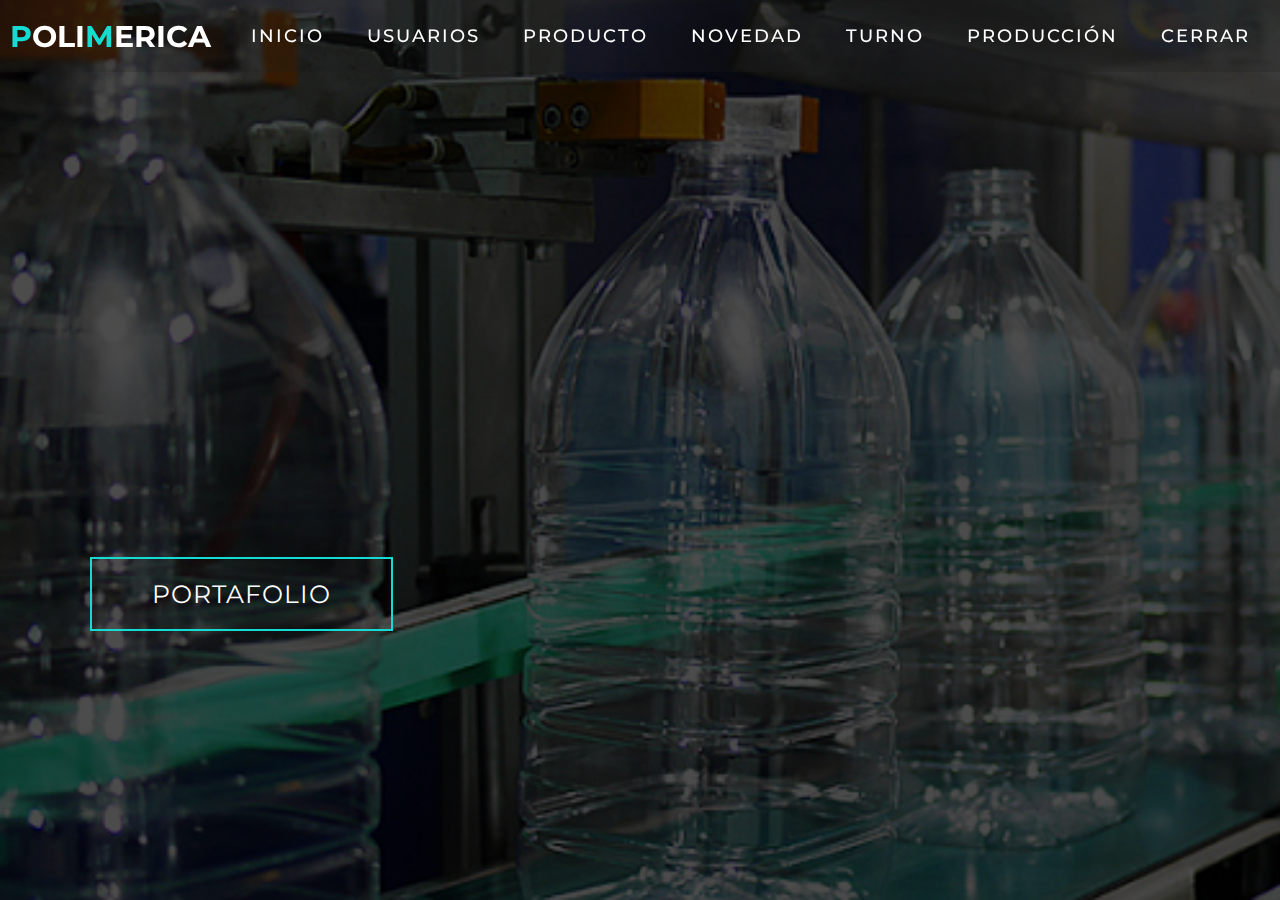
<file: menuadm.html>
<!DOCTYPE html>
<html lang="en">
<meta charset="UTF-8">
<head>
    <meta charset="UTF-8">
    <meta name="viewport" content="width=device-width, initial-scale=1.0">
    <link rel="stylesheet" href="style.css">
    <title>POLIMERICA-ADMINISTRADOR</title>
</head>
<body>
    <section id="header">
        <div class="header container">
          <div class="nav-bar">
            <div class="brand">
              <a href="#hero"><h1><span>P</span>OLI<span>M</span>ERICA</h1></a>
            </div>
            <div class="nav-list">
              <div class="hamburger"><div class="bar"></div></div>
              <ul>
                <li><a href="#hero" data-after="Home">INICIO</a></li>
                <li><a href="#services" data-after="Service">USUARIOS </a></li>
                <li><a href="crudproducto/crud_pdo/index.php" data-after="Projects">PRODUCTO</a></li>
                <li><a href="crudnovedad/crud_pdo/index.php" data-after="About">NOVEDAD</a></li>
                <li><a href="#about" data-after="About">TURNO</a></li>
                <li><a href="#about" data-after="About">PRODUCCIÓN</a></li>
                <li><a href="#about" data-after="About">CERRAR</a></li>
                
              </ul>
            </div>
          </div>
        </div>
      </section>
      <section id="hero">
        <div class="hero container">
          <div>
            <h1>HOLA, <span></span></h1>
            <h1>SOMOS  <span></span></h1>
            <h1>POLIMERICA S.A.S<span></span></h1>
            <a href="#projects" type="button" class="cta">Portafolio</a>
          </div>
        </div>
      </section>

<script src="./app.js"></script>
</body>


</html>
</file>
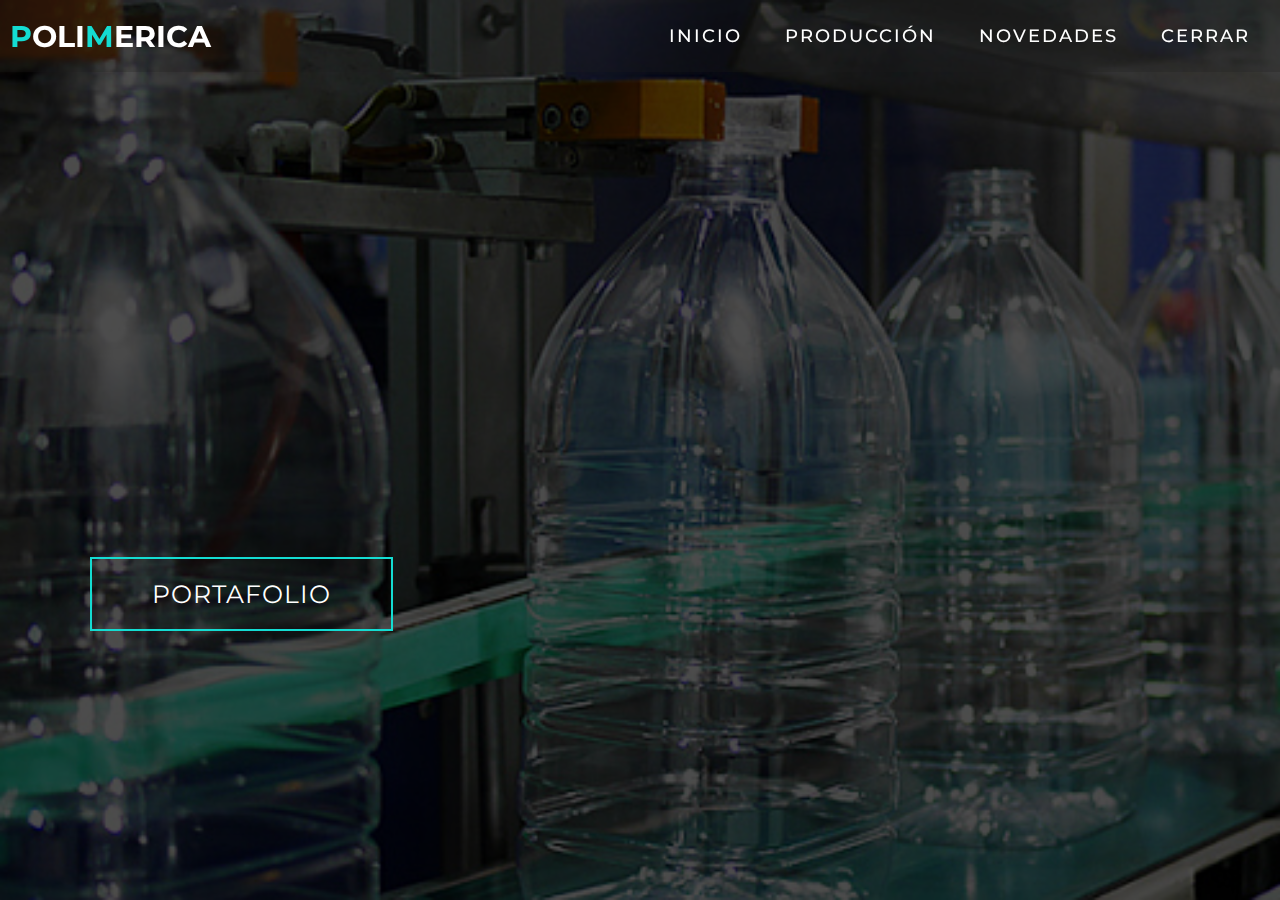
<file: menuope.html>
<!DOCTYPE html>
<html lang="en">
<meta charset="UTF-8">
<head>
    <meta charset="UTF-8">
    <meta name="viewport" content="width=device-width, initial-scale=1.0">
    <link rel="stylesheet" href="style.css">
    <title>POLIMERICA-OPERARIO</title>
</head>
<body>
    <section id="header">
        <div class="header container">
          <div class="nav-bar">
            <div class="brand">
              <a href="#hero"><h1><span>P</span>OLI<span>M</span>ERICA</h1></a>
            </div>
            <div class="nav-list">
              <div class="hamburger"><div class="bar"></div></div>
              <ul>
                <li><a href="#hero" data-after="Home">INICIO</a></li>
                <li><a href="#services" data-after="Service">PRODUCCIÓN</a></li>
                <li><a href="#projects" data-after="Projects">NOVEDADES</a></li>
                <li><a href="#about" data-after="About">CERRAR</a></li>
                
              </ul>
            </div>
          </div>
        </div>
      </section>
      <section id="hero">
        <div class="hero container">
          <div>
            <h1>HOLA, <span></span></h1>
            <h1>SOMOS  <span></span></h1>
            <h1>POLIMERICA S.A.S<span></span></h1>
            <a href="#projects" type="button" class="cta">Portafolio</a>
          </div>
        </div>
      </section>

<script src="./app.js"></script>
</body>


</html>
</file>
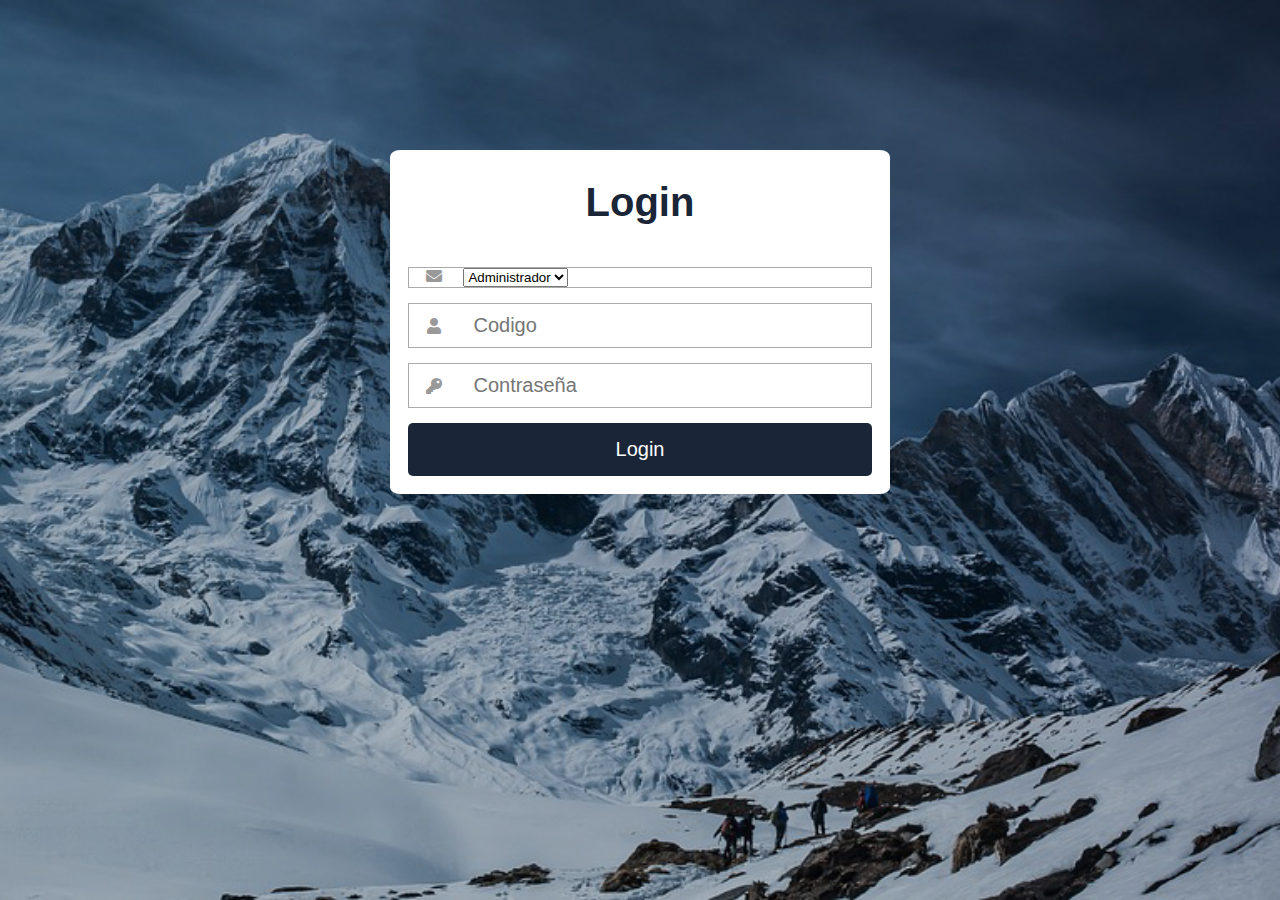
<file: login responsive/loginvista.html>
<!DOCTYPE html>
<html lang="es">
<head>
	<meta charset="UTF-8">
	<title></title> 
	<meta name="viewport" content="width=device-width, user-scalable=yes, initial-scale=1.0, maximum-scale=3.0, minimum-scale=1.0">
 <link rel="stylesheet" href="https://use.fontawesome.com/releases/v5.6.3/css/all.css" >
	<link rel="stylesheet" href="estilos.css">
	

</head>  
<body>
    <form class="formulario" action="verificarusuario.php" method="POST">
    
    <h1>Login</h1>
     <div class="contenedor">
     
     
         
         <div class="input-contenedor">
         <i class="fas fa-envelope icon"></i>
         <select name="tipo">
            <option value="operario">Operario</option>
            <option value="administrador" selected>Administrador</option>
            </select><br>
         
         </div>

         <div class="input-contenedor">
            <i class="fas fa-user icon"></i>
            <input type="text" name="codigo" placeholder="Codigo">
            
            </div>
         
         <div class="input-contenedor">
        <i class="fas fa-key icon"></i>
         <input type="password" name="clave" placeholder="Contraseña">
         
         </div>
         <input type="submit" value="Login" class="button">

        
     </div>
    </form>
</body>
</html>
</file>
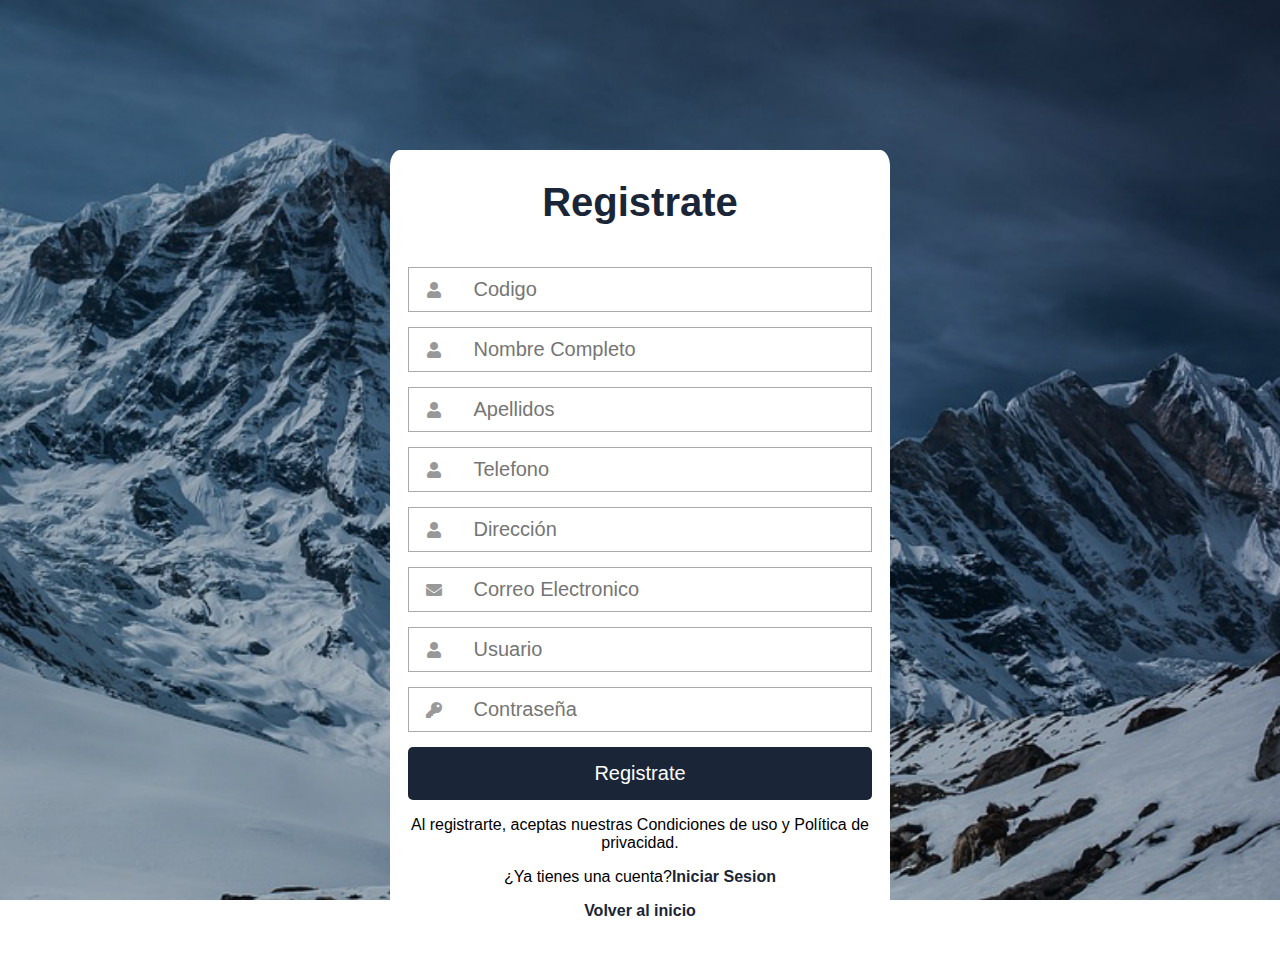
<file: login responsive/registrarvista.html>
<!DOCTYPE html>
<html lang="es">
<head>
	<meta charset="UTF-8">
	<title></title> 
	<meta name="viewport" content="width=device-width, user-scalable=yes, initial-scale=1.0, maximum-scale=3.0, minimum-scale=1.0">
 <link rel="stylesheet" href="https://use.fontawesome.com/releases/v5.6.3/css/all.css" >
	<link rel="stylesheet" href="estilos.css">
	

</head>  
<body>
 <form class="formulario">
    
    <h1>Registrate</h1>
     <div class="contenedor">
     
        <div class="input-contenedor">
            <i class="fas fa-user icon"></i>
            <input type="text" placeholder="Codigo">
            
            </div>


     <div class="input-contenedor">
         <i class="fas fa-user icon"></i>
         <input type="text" placeholder="Nombre Completo">
         
         </div>

         
     <div class="input-contenedor">
        <i class="fas fa-user icon"></i>
        <input type="text" placeholder="Apellidos">
        
        </div>

        
     <div class="input-contenedor">
        <i class="fas fa-user icon"></i>
        <input type="text" placeholder="Telefono">
        
        </div>

        
     <div class="input-contenedor">
        <i class="fas fa-user icon"></i>
        <input type="text" placeholder="Dirección">
        
        </div>

         
         <div class="input-contenedor">
         <i class="fas fa-envelope icon"></i>
         <input type="text" placeholder="Correo Electronico">
         
         </div>

         
     <div class="input-contenedor">
        <i class="fas fa-user icon"></i>
        <input type="text" placeholder="Usuario">
        
        </div>
         
         <div class="input-contenedor">
        <i class="fas fa-key icon"></i>
         <input type="password" placeholder="Contraseña">
         
         </div>
         <input type="submit" value="Registrate" class="button">
         <p>Al registrarte, aceptas nuestras Condiciones de uso y Política de privacidad.</p>
         <p>¿Ya tienes una cuenta?<a class="link" href="loginvista.html">Iniciar Sesion</a></p>
         <p> <a class="link" href="../one-page-website-html-css-project-for-practice-master/index.html">Volver al inicio </a></p>
     </div>
    </form>
</body>
</html>
</file>
<file: style.css>
@import 'https://fonts.googleapis.com/css?family=Montserrat:300, 400, 700&display=swap';
* {
	padding: 0;
	margin: 0;
	box-sizing: border-box;
}
html {
	font-size: 10px;
	font-family: 'Montserrat', sans-serif;
	scroll-behavior: smooth;
}
a {
	text-decoration: none;
}
.container {
	min-height: 100vh;
	width: 100%;
	display: flex;
	align-items: center;
	justify-content: center;
}
img {
	height: 100%;
	width: 100%;
	object-fit: cover;
}
p {
	color: black;
	font-size: 1.4rem;
	margin-top: 5px;
	line-height: 2.5rem;
	font-weight: 300;
	letter-spacing: .05rem;
}
.section-title {
	font-size: 4rem;
	font-weight: 300;
	color: black;
	margin-bottom: 10px;
	text-transform: uppercase;
	letter-spacing: .2rem;
	text-align: center;
}
.section-title span {
	color: rgb(20, 220, 210);
}

.cta {
	display: inline-block;
	padding: 10px 30px;
	color: white;
	background-color: transparent;
	border: 2px solid rgb(20, 220, 210);
	font-size: 2rem;
	text-transform: uppercase;
	letter-spacing: .1rem;
	margin-top: 30px;
	transition: .3s ease;
	transition-property: background-color, color;
}
.cta:hover {
	color: white;
	background-color: rgb(20, 220, 210);
}
.brand h1 {
	font-size: 3rem;
	text-transform: uppercase;
	color: white;
}
.brand h1 span {
	color: rgb(20, 220, 210);
}

/* Header section */
#header {
	position: fixed;
	z-index: 1000;
	left: 0;
	top: 0;
	width: 100vw;
	height: auto;
}
#header .header {
	min-height: 8vh;
	background-color: rgba(31, 30, 30, 0.24);
	transition: .3s ease background-color;
}
#header .nav-bar {
	display: flex;
	align-items: center;
	justify-content: space-between;
	width: 100%;
	height: 100%;
	max-width: 1300px;
	padding: 0 10px;
}
#header .nav-list ul {
	list-style: none;
	position: absolute;
	background-color: rgb(31, 30, 30);
	width: 100vw;
	height: 100vh;
	left: 100%;
	top: 0;
	display: flex;
	flex-direction: column;
	justify-content: center;
	align-items: center;
	z-index: 1;
	overflow-x: hidden;
	transition: .5s ease left;
}
#header .nav-list ul.active {
	left: 0%;
}
#header .nav-list ul a {
	font-size: 2.5rem;
	font-weight: 500;
	letter-spacing: .2rem;
	text-decoration: none;
	color: white;
	text-transform: uppercase;
	padding: 20px;
	display: block;
}
#header .nav-list ul a::after {
	content: attr(data-after);
	position: absolute;
	top: 50%;
	left: 50%;
	transform: translate(-50%, -50%) scale(0);
	color: rgba(240, 248, 255, 0.021);
	font-size: 13rem;
	letter-spacing: 50px;
	z-index: -1;
	transition: .3s ease letter-spacing;
}
#header .nav-list ul li:hover a::after {
	transform: translate(-50%, -50%) scale(1);
	letter-spacing: initial;
}
#header .nav-list ul li:hover a {
	color: rgb(20, 220, 210);
}
#header .hamburger {
	height: 60px;
	width: 60px;
	display: inline-block;
	border: 3px solid white;
	border-radius: 50%;
	position: relative;
	display: flex;
	align-items: center;
	justify-content: center;
	z-index: 100;
	cursor: pointer;
	transform: scale(.8);
	margin-right: 20px;
}
#header .hamburger:after {
	position: absolute;
	content: '';
	height: 100%;
	width: 100%;
	border-radius: 50%;
	border: 3px solid white;
	animation: hamburger_puls 1s ease infinite;
}
#header .hamburger .bar {
	height: 2px;
	width: 30px;
	position: relative;
	background-color: white;
	z-index: -1;
}
#header .hamburger .bar::after,
#header .hamburger .bar::before {
	content: '';
	position: absolute;
	height: 100%;
	width: 100%;
	left: 0;
	background-color: white;
	transition: .3s ease;
	transition-property: top, bottom;
}
#header .hamburger .bar::after {
	top: 8px;
}
#header .hamburger .bar::before {
	bottom: 8px;
}
#header .hamburger.active .bar::before {
	bottom: 0;
}
#header .hamburger.active .bar::after {
	top: 0;
}
/* End Header section */

/* Hero Section */
#hero {
	background-image: url(./img/Logo.png);
	background-size: cover;
	background-position: top center;
	position: relative;
	z-index: 1;
}
#hero::after {
	content: '';
	position: absolute;
	left: 0;
	top: 0;
	height: 100%;
	width: 100%;
	background-color: black;
	opacity: .7;
	z-index: -1;
}
#hero .hero {
	max-width: 1200px;
	margin: 0 auto;
	padding: 0 50px;
	justify-content: flex-start;
}
#hero h1 {
	display: block;
	width: fit-content;
	font-size: 4rem;
	position: relative;
	color: transparent;
	animation: text_reveal .5s ease forwards;
	animation-delay: 1s;
}
#hero h1:nth-child(1) {
	animation-delay: 1s;
}
#hero h1:nth-child(2) {
	animation-delay: 2s;
}
#hero h1:nth-child(3) {
	animation: text_reveal_name .5s ease forwards;
	animation-delay: 3s;
}
#hero h1 span {
	position: absolute;
	top: 0;
	left: 0;
	height: 100%;
	width: 0;
	background-color: rgb(20, 220, 210);
	animation: text_reveal_box 1s ease;
	animation-delay: .5s;
}
#hero h1:nth-child(1) span {
	animation-delay: .5s;
}
#hero h1:nth-child(2) span {
	animation-delay: 1.5s;
}
#hero h1:nth-child(3) span {
	animation-delay: 2.5s;
}

/* End Hero Section */

/* Services Section */
#services .services {
	flex-direction: column;
	text-align: center;
	max-width: 1500px;
	margin: 0 auto;
	padding: 100px 0;
}
#services .service-top {
	max-width: 500px;
	margin: 0 auto;
}
#services .service-bottom {
	display: flex;
	align-items: center;
	justify-content: center;
	flex-wrap: wrap;
	margin-top: 50px;
}
#services .service-item {
	flex-basis: 80%;
	display: flex;
	align-items: flex-start;
	justify-content: center;
	flex-direction: column;
	padding: 30px;
	border-radius: 10px;
	background-image: url(./img/img-1.png);
	background-size: cover;
	margin: 10px 5%;
	position: relative;
	z-index: 1;
	overflow: hidden;
}
#services .service-item::after {
	content: '';
	position: absolute;
	left: 0;
	top: 0;
	height: 100%;
	width: 100%;
	background-image: linear-gradient(60deg, #29323c 0%, #485563 100%);
	opacity: .9;
	z-index: -1;
}
#services .service-bottom .icon {
	height: 80px;
	width: 80px;
	margin-bottom: 20px;
}
#services .service-item h2 {
	font-size: 2rem;
	color: white;
	margin-bottom: 10px;
	text-transform: uppercase;
}
#services .service-item p {
	color: white;
	text-align: left;
}
/* End Services Section */

/* Projects section */
#projects .projects {
	flex-direction: column;
	max-width: 1200px;
	margin: 0 auto;
	padding: 100px 0;
}
#projects .projects-header h1 {
	margin-bottom: 50px;
}
#projects .all-projects {
	display: flex;
	align-items: center;
	justify-content: center;
	flex-direction: column;
}
#projects .project-item {
	display: flex;
	align-items: center;
	justify-content: center;
	flex-direction: column;
	width: 80%;
	margin: 20px auto;
	overflow: hidden;
	border-radius: 10px;
}
#projects .project-info {
	padding: 30px;
	flex-basis: 50%;
	height: 100%;
	display: flex;
	align-items: flex-start;
	justify-content: center;
	flex-direction: column;
	background-image: linear-gradient(60deg, #29323c 0%, #485563 100%);
	color: white;
}
#projects .project-info h1 {
	font-size: 4rem;
	font-weight: 500;
}
#projects .project-info h2 {
	font-size: 1.8rem;
	font-weight: 500;
	margin-top: 10px;
}
#projects .project-info p {
	color: white;
}
#projects .project-img {
	flex-basis: 50%;
	height: 300px;
	overflow: hidden;
	position: relative;
}
#projects .project-img:after {
	content: '';
	position: absolute;
	left: 0;
	top: 0;
	height: 100%;
	width: 100%;
	background-image: linear-gradient(60deg, #29323c 0%, #485563 100%);
	opacity: .7;
}
#projects .project-img img {
	transition: .3s ease transform;
}
#projects .project-item:hover .project-img img {
	transform: scale(1.1);
}
/* End Projects section */

/* About Section */
#about .about {
	flex-direction: column-reverse;
	text-align: center;
	max-width: 1200px;
	margin: 0 auto;
	padding: 100px 20px;
}
#about .col-left {
	width: 250px;
	height: 360px;
}
#about .col-right {
	width: 100%;
}
#about .col-right h2 {
	font-size: 1.8rem;
	font-weight: 500;
	letter-spacing: .2rem;
	margin-bottom: 10px;
}
#about .col-right p {
	margin-bottom: 20px;
}
#about .col-right .cta {
	color: black;
	margin-bottom: 50px;
	padding: 10px 20px;
	font-size: 2rem;
}
#about .col-left .about-img {
	height: 100%;
	width: 100%;
	position: relative;
	border: 10px solid white;
}
#about .col-left .about-img::after {
	content: '';
	position: absolute;
	left: -33px;
	top: 19px;
	height: 98%;
	width: 98%;
	border: 7px solid rgb(20, 220, 210);
	z-index: -1;
}
/* End About Section */

/* contact Section */
#contact .contact {
	flex-direction: column;
	max-width: 1200px;
	margin: 0 auto;
}
#contact .contact-items {
	width: 400px;
}
#contact .contact-item {
	width: 80%;
	padding: 20px;
	text-align: center;
	border-radius: 10px;
	padding: 30px;
	margin: 30px;
	display: flex;
	justify-content: center;
	align-items: center;
	flex-direction: column;
	box-shadow: 0px 0px 18px 0 #0000002c;
	transition: .3s ease box-shadow;
}
#contact .contact-item:hover {
	box-shadow: 0px 0px 5px 0 #0000002c;
}
#contact .icon {
	width: 70px;
	margin: 0 auto;
	margin-bottom: 10px;
}
#contact .contact-info h1 {
	font-size: 2.5rem;
	font-weight: 500;
	margin-bottom: 5px;
}
#contact .contact-info h2 {
	font-size: 1.3rem;
	line-height: 2rem;
	font-weight: 500;
}
/*End contact Section */

/* Footer */
#footer {
	background-image: linear-gradient(60deg, #29323c 0%, #485563 100%);
}
#footer .footer {
	min-height: 200px;
	flex-direction: column;
	padding-top: 50px;
	padding-bottom: 10px;
}
#footer h2 {
	color: white;
	font-weight: 500;
	font-size: 1.8rem;
	letter-spacing: .1rem;
	margin-top: 10px;
	margin-bottom: 10px;
}
#footer .social-icon {
	display: flex;
	margin-bottom: 30px;
}
#footer .social-item {
	height: 50px;
	width: 50px;
	margin: 0 5px;
}
#footer .social-item img {
	filter: grayscale(1);
	transition: .3s ease filter;
}
#footer .social-item:hover img {
	filter: grayscale(0);
}
#footer p {
	color: white;
	font-size: 1.3rem;
}
/* End Footer */

/* Keyframes */
@keyframes hamburger_puls {
	0% {
		opacity: 1;
		transform: scale(1);
	}
	100% {
		opacity: 0;
		transform: scale(1.4);
	}
}
@keyframes text_reveal_box {
	50% {
		width: 100%;
		left: 0;
	}
	100% {
		width: 0;
		left: 100%;
	}
}
@keyframes text_reveal {
	100% {
		color: white;
	}
}
@keyframes text_reveal_name {
	100% {
		color: rgb(20, 220, 210);
		font-weight: 500;
	}
}
/* End Keyframes */

/* Media Query For Tablet */
@media only screen and (min-width: 768px) {
	.cta {
		font-size: 2.5rem;
		padding: 20px 60px;
	}
	h1.section-title {
		font-size: 6rem;
	}

	/* Hero */
	#hero h1 {
		font-size: 7rem;
	}
	/* End Hero */

	/* Services Section */
	#services .service-bottom .service-item {
		flex-basis: 45%;
		margin: 2.5%;
	}
	/* End Services Section */

	/* Project */
	#projects .project-item {
		flex-direction: row;
	}
	#projects .project-item:nth-child(even) {
		flex-direction: row-reverse;
	}
	#projects .project-item {
		height: 400px;
		margin: 0;
		width: 100%;
		border-radius: 0;
	}
	#projects .all-projects .project-info {
		height: 100%;
	}
	#projects .all-projects .project-img {
		height: 100%;
	}
	/* End Project */

	/* About */
	#about .about {
		flex-direction: row;
	}
	#about .col-left {
		width: 600px;
		height: 400px;
		padding-left: 60px;
	}
	#about .about .col-left .about-img::after {
		left: -45px;
		top: 34px;
		height: 75%;
		width: 88%;
		border: 10px solid rgb(20, 220, 210);
	}
	#about .col-right {
		text-align: left;
		padding: 30px;
	}
	#about .col-right h1 {
		text-align: left;
	}
	/* End About */

	/* contact  */
	#contact .contact {
		flex-direction: column;
		padding: 100px 0;
		align-items: center;
		justify-content: center;
		min-width: 20vh;
	}
	#contact .contact-items {
		width: 100%;
		display: flex;
		flex-direction: row;
		justify-content: space-evenly;
		margin: 0;
	}
	#contact .contact-item {
		width: 30%;
		margin: 0;
		flex-direction: row;
	}
	#contact .contact-item .icon {
		height: 100px;
		width: 100px;
	}
	#contact .contact-item .icon img {
		object-fit: contain;
	}
	#contact .contact-item .contact-info {
		width: 100%;
		text-align: left;
		padding-left: 20px;
	}
	/* End contact  */
}
/* End Media Query For Tablet */

/* Media Query For Desktop */
@media only screen and (min-width: 1200px) {
	/* header */
	#header .hamburger {
		display: none;
	}
	#header .nav-list ul {
		position: initial;
		display: block;
		height: auto;
		width: fit-content;
		background-color: transparent;
	}
	#header .nav-list ul li {
		display: inline-block;
	}
	#header .nav-list ul li a {
		font-size: 1.8rem;
	}
	#header .nav-list ul a:after {
		display: none;
	}
	/* End header */

	#services .service-bottom .service-item {
		flex-basis: 22%;
		margin: 1.5%;
	}
}
/* End  Media Query For Desktop */
</file>
<file: login responsive/estilos.css>
body {
    font-family: Arial, Helvetica, sans-serif;
    margin: 0;
   background: url(imagen.jpg);
    background-size: cover;
    background-attachment: fixed;
}
* {
    box-sizing: border-box;
}
.contenedor{
    width: 100%;
    padding: 15px;
}
.formulario{
    background: #fff;
    margin-top: 150px;
    padding: 3px;
}
h1{
    text-align: center;
    color: #1a2537;
    font-size: 40px;
}
input[type="text"],
input[type="password"]{
    font-size: 20px;
    width: 82%;
    padding: 10px;
    border: none;
}
.input-contenedor{
    margin-bottom: 15px;
    border: 1px solid #aaa;
}
.icon{
    min-width: 50px;
    text-align: center;
    color: #999;
}
.button{
    border: none;
    width: 100%;
    color: white;
    font-size: 20px;
    background:  #1a2537;
    padding: 15px 20px;
    border-radius: 5px;
    cursor: pointer;
}
.button:hover{
    background: cadetblue;
}
p{
    text-align: center;
}
.link{
    text-decoration: none;
      color: #1a2537;
    font-weight: 600;
}
.link:hover{
     color: cadetblue;
}
@media(min-width:768px)
{
    .formulario{
        margin: auto;
        width: 500px;
        margin-top: 150px;
        border-radius: 2%;
    }
}
</file>
